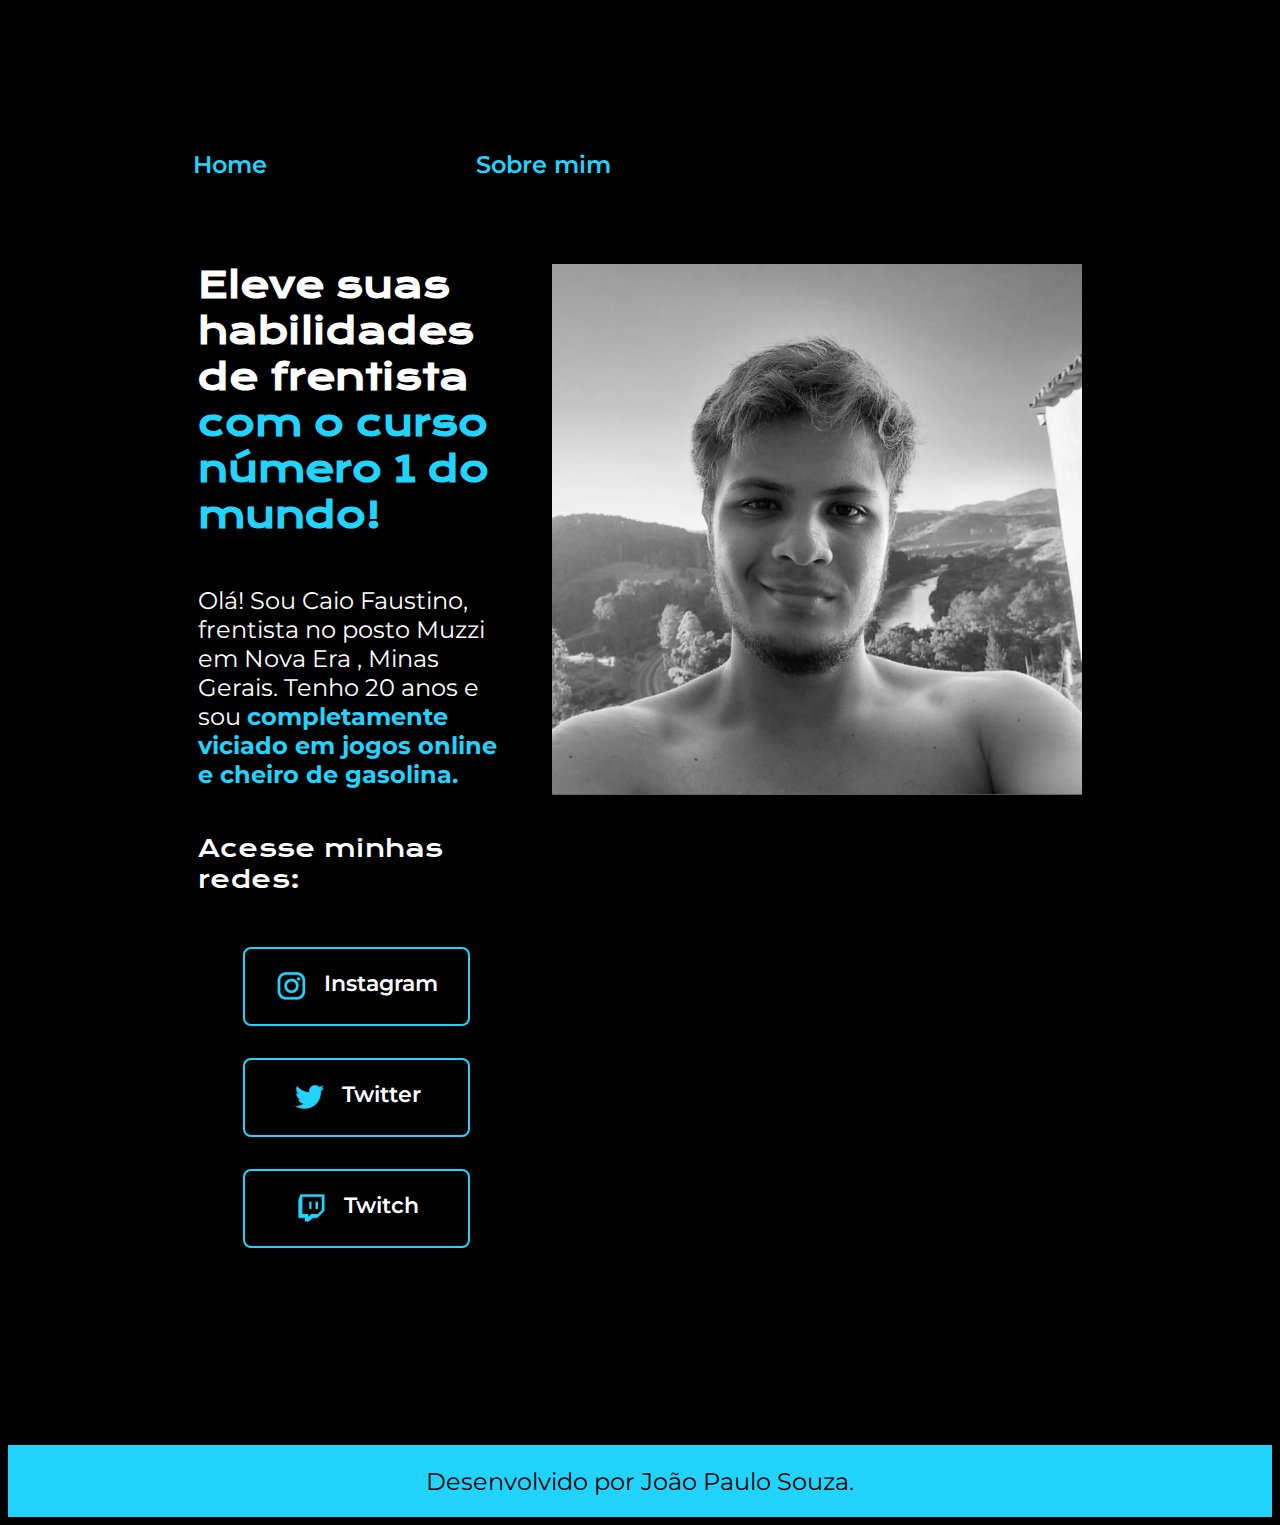
<file: index.html>
<!DOCTYPE html>
<html lang="pt-br">
<head>
    <meta charset="UTF-8">
    <meta http-equiv="X-UA-Compatible" content="IE=edge">
    <meta name="viewport" content="width=device-width, initial-scale=1.0">
    <title>Portfólio</title>
    <link rel="stylesheet" href="./styles/style.css">
</head>
<body>
    <header>
        <nav class = "menu">
            <a class = "menu__links" href = "index.html">Home</a>
            <a class = "menu__links" href = "about.html">Sobre mim</a>
        </nav>
    </header>
    <main class = "apresentacao">
        <section class = "apresentacao__conteudo">
            <h1 class = "apresentacao__conteudo__titulo">Eleve suas habilidades de frentista
            <strong class = "titulo">com o curso número 1 do mundo!
            </strong></h1>
            <p class = "apresentacao__conteudo__paragrafo">
                Olá! Sou Caio Faustino, frentista no posto Muzzi
                em Nova Era , Minas Gerais. Tenho 20 anos e sou <strong class = "corpo">completamente
                viciado em jogos online e cheiro de gasolina. </strong>
            </p>
                <div class = "links">
                    <h2 class = "acesse">Acesse minhas redes:</h2>
                    <a href="https://www.instagram.com/caiofaustinos" target = "_blank" rel = "noopener">
                        <img src = "./assets/instagram.png" alt = "instagram">
                        Instagram
                    </a>
                    <a href = "https://twitter.com/caiofaustinop" target = "_blank" rel = "noopener">
                        <img src = "./assets/twitter.png" alt = "twitter">
                        Twitter</a>
                    <a href = "https://twitch.tv/zChakal" target = "_blank" rel = "noopener">
                        <img src = "./assets/twitch.png" alt = "twitch">
                        Twitch
                    </a>
                </div>
        </section>
        <img src = "./assets/Caio.png" alt = "Caio cabeção" class = "imagem">
    </main>
</body>
<footer>
    Desenvolvido por João Paulo Souza.
</footer>
</html>
</file>
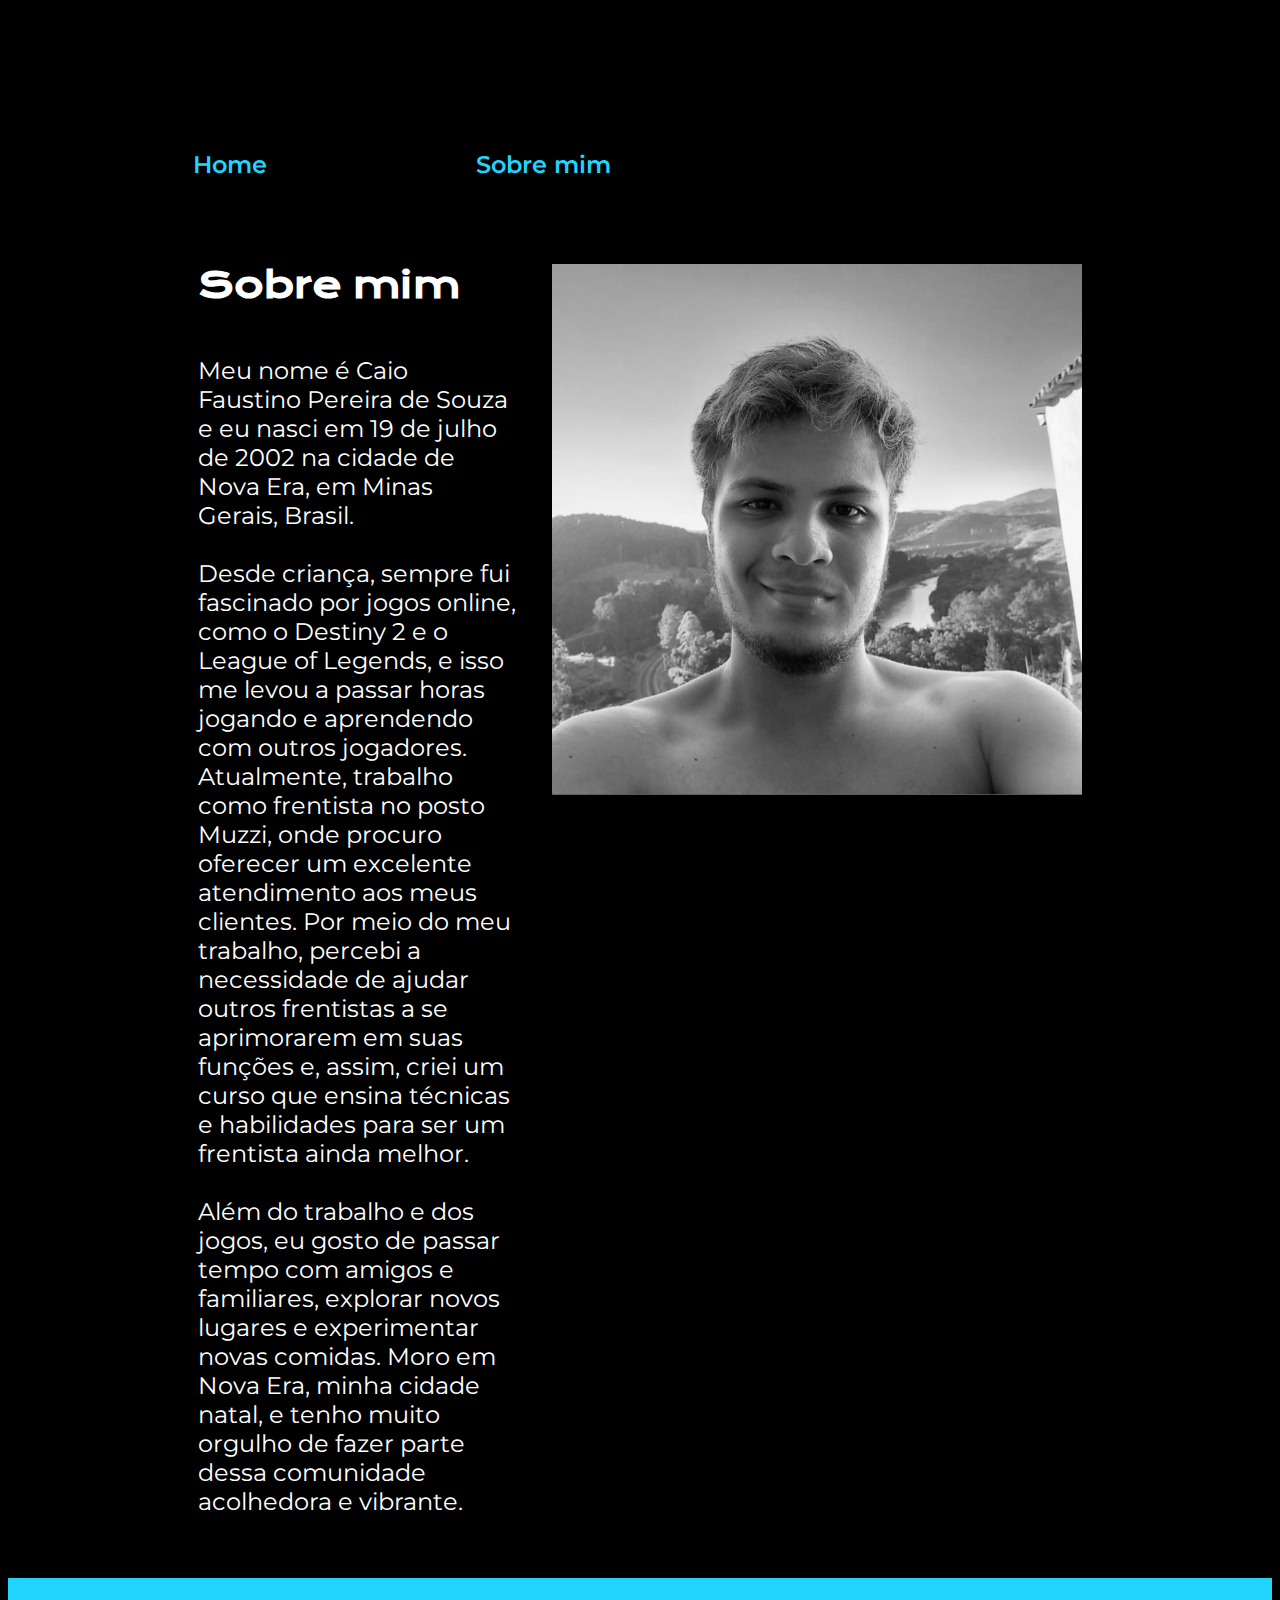
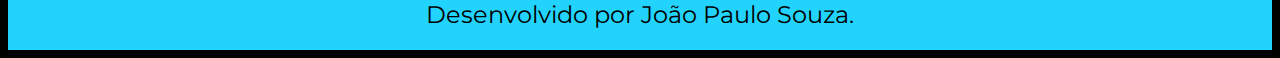
<file: about.html>
<!DOCTYPE html>
<html lang="en">
<head>
    <meta charset="UTF-8">
    <meta http-equiv="X-UA-Compatible" content="IE=edge">
    <meta name="viewport" content="width=device-width, initial-scale=1.0">
    <title>Sobre Mim</title>
    <link rel="stylesheet" href="./styles/style.css">
</head>
<body>
    <header>        
        <nav class = "menu">
            <a class = "menu__links" href = "index.html">Home</a>
            <a class = "menu__links" href = "about.html">Sobre mim</a>
        </nav>
    </header>
    <main class = "apresentacao">
        <section class = "apresentacao__conteudo">
            <h1 class = "apresentacao__conteudo__titulo">Sobre mim</h1>
            <p class = "apresentacao__conteudo__paragrafo">
                Meu nome é Caio Faustino Pereira de Souza e eu nasci em 19 de julho de 2002 na cidade de Nova Era, em Minas Gerais, Brasil. <br> <br>
                Desde criança, sempre fui fascinado por jogos online, como o Destiny 2 e o League of Legends, e isso me levou a passar horas jogando e aprendendo com outros jogadores. <br>
                Atualmente, trabalho como frentista no posto Muzzi, onde procuro oferecer um excelente atendimento aos meus clientes.
                Por meio do meu trabalho, percebi a necessidade de ajudar outros frentistas a se aprimorarem em suas funções e, assim, criei um curso que ensina técnicas e habilidades para ser um frentista ainda melhor. <br> <br>
                Além do trabalho e dos jogos, eu gosto de passar tempo com amigos e familiares, explorar novos lugares e experimentar novas comidas. Moro em Nova Era, minha cidade natal, e tenho muito orgulho de fazer parte dessa comunidade acolhedora e vibrante.
            </p>
            </section>
            <img src = "./assets/Caio.png" alt = "Caio cabeção" class = "imagem">
    </main>
    <footer>
        Desenvolvido por João Paulo Souza.
    </footer>
</body>
</html>
</file>
<file: styles/style.css>
@import url('https://fonts.googleapis.com/css2?family=Krona+One&family=Montserrat&display=swap&family=Montserrat:wght@600&display=swap');

:root{
    --main-color: #22d4fd;
    --main-bg-color: #black;
}

body{
    box-sizing: border-box;
    background-color: black;
    color: white;
    margin-top: 10%;
}

.titulo{
    color: var(--main-color);
}

.corpo{
    color: var(--main-color);
}

.apresentacao{
    padding: 3% 15%;
    align-items: top;
    flex-direction: row;
    display: flex;
    justify-content: space-between;
    gap: 4%;
}

.imagem{
    align-self: top;
    margin-top: 3%;
    width: 60%;
    height: 60%;
}

.apresentacao__conteudo{
    gap: 4%;
    display: flex;
    flex-direction: column;
    width: 50%;
}

.apresentacao__conteudo__titulo{
    font-family: 'Krona One', sans-serif;
    font-size: 2.25rem;
    align-items: flex-start;
}

.apresentacao__conteudo__paragrafo{
    font-family: 'Montserrat', sans-serif;
    font-size: 1.5rem;
}

.links{
    display: flex;
    flex-direction: column;
    justify-content: space-between;
    align-items: center;
    gap: 32px;
    margin-bottom: 50%;
    width: auto;
}

a{
    display: flex;
    font-size: 1.35rem;
    font-weight: 600;
    color: white;
    border: 2px solid var(--main-color);
    width: 70%;
    text-align: center;
    justify-content: center;
    gap: 16px;

    border-radius: 8px;
    padding: 21.5px 0;
    text-decoration: none;
    font-family: 'Montserrat', sans-serif;
}

a:hover{
background-color: #272727;
}

footer{
    background-color: var(--main-color);
    font-size: 1.5rem;
    font-weight: 400;
    color: black;
    max-width: 100%;
    text-align: center;
    padding: 21.5px 0;
    font-family: 'Montserrat', sans-serif;
    align-self: bottom;
}

.acesse{
    font-family: 'Krona One', sans-serif;
    font-size: 1.5rem;
    font-weight: 400;
}

.menu{
    margin-left: 10%;
    width: 40%;
    height: auto;
    display: flex;
    gap: 24%;
    flex-direction: row;
}

.menu__links{
    color: var(--main-color);   
    font-family: 'Montserrat', sans-serif;
    font-weight: 600;
    font-size: 1.5rem;
    border: 0px;
}

.menu__links:hover{
    background-color: black;
    text-decoration: underline;
    text-decoration-color: var(--main-color);
    cursor: pointer;
}

@media (max-width:1112px){

    .apresentacao{
        flex-direction: column-reverse;
        padding: 5% 5%;
    }

    .apresentacao__conteudo{
        width: auto;
    }

    header{
        padding: 10%;
    }

    .menu{
        justify-content: center;
        margin-left: 30%;
        gap: 75%;
    }
    
    .imagem{
        width: 100%;
        height: 100%;
    }
}
</file>
